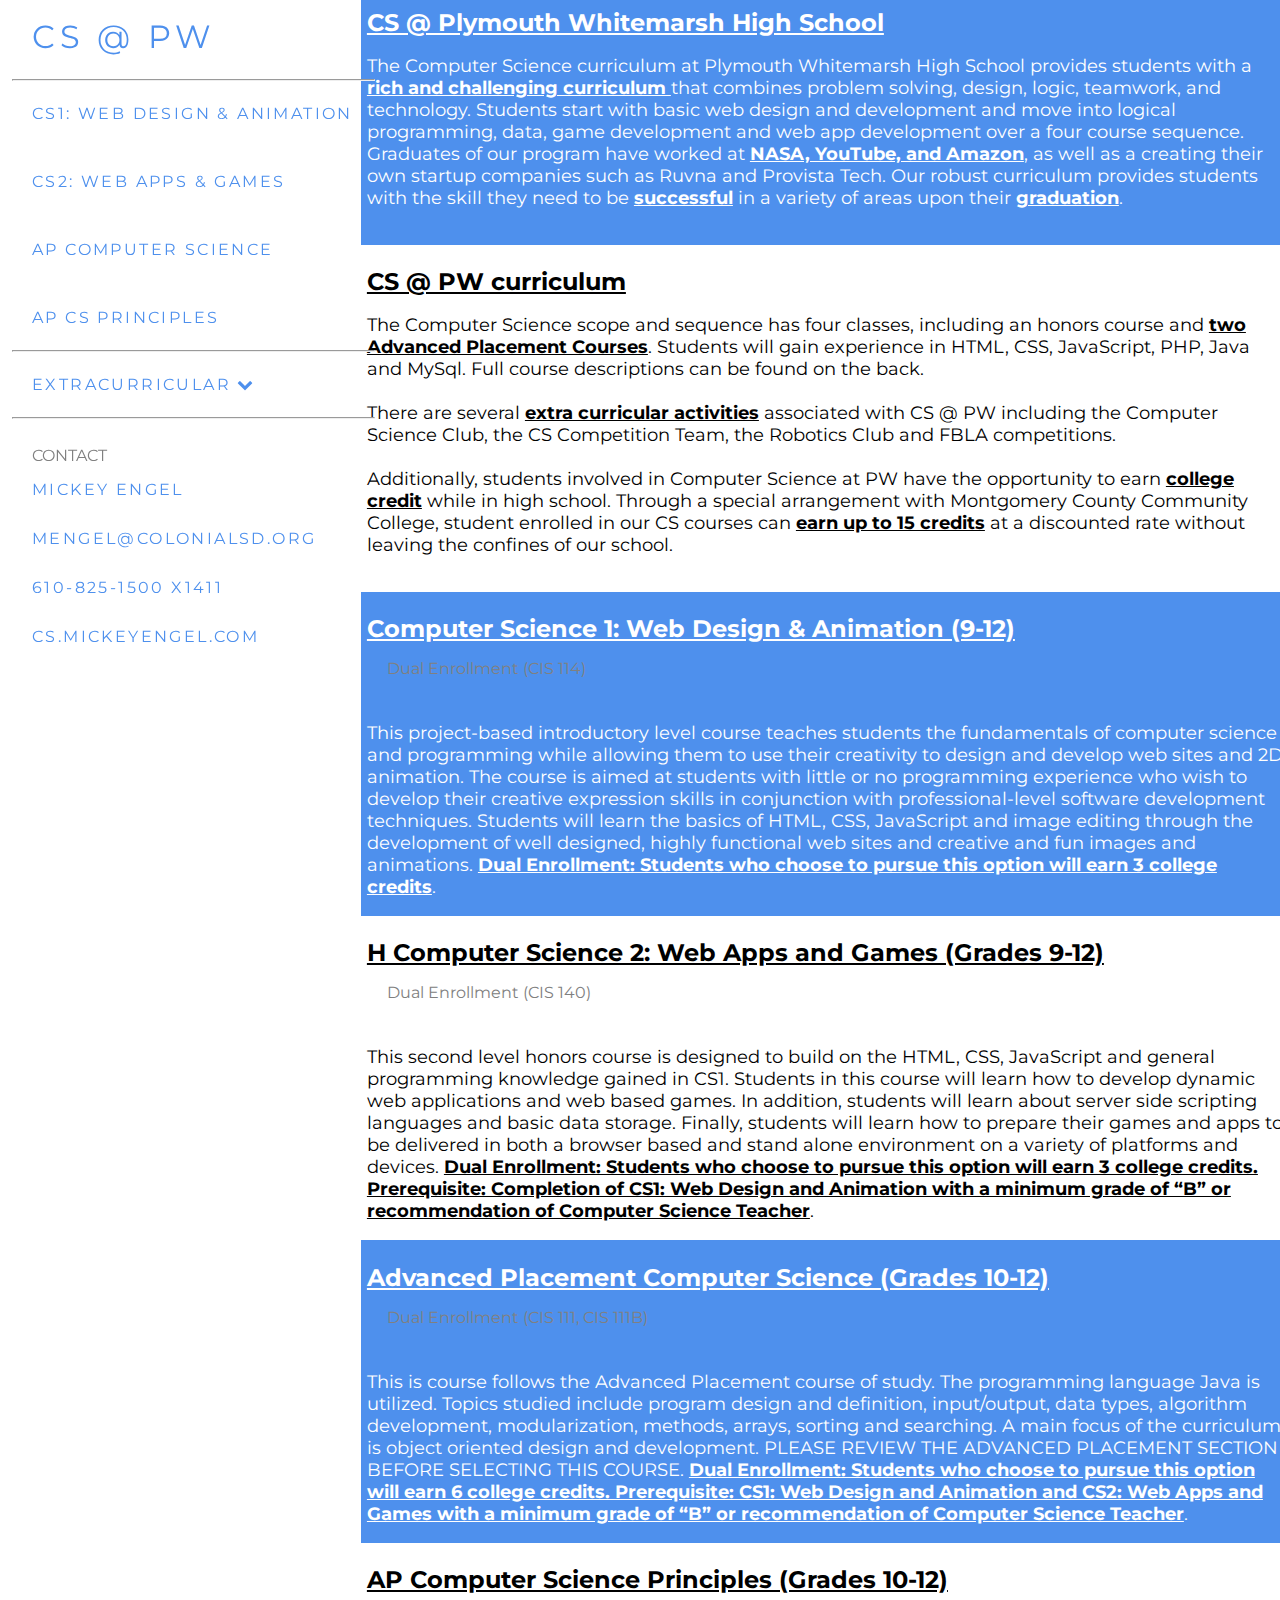
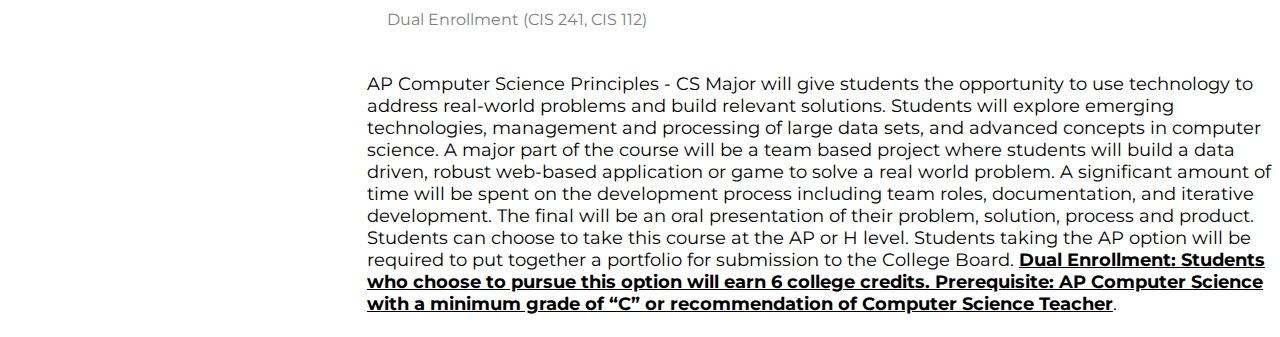
<file: index.html>
<!DOCTYPE html>
<html>
    <head>
        <link href="https://stackpath.bootstrapcdn.com/font-awesome/4.7.0/css/font-awesome.min.css" rel="stylesheet" integrity="sha384-wvfXpqpZZVQGK6TAh5PVlGOfQNHSoD2xbE+QkPxCAFlNEevoEH3Sl0sibVcOQVnN" crossorigin="anonymous">
        <link href="https://fonts.googleapis.com/css?family=Montserrat&display=swap" rel="stylesheet">
        <link href='./styles/style.css' rel='stylesheet' type='text/css' />
    </head>
    <body>

        <div class='body'>
            <header>
                <nav>
                    <a class='header-link' href='./index.html'>CS @ PW</a>
                    <hr/>
                    <a href='#cs1'>CS1: Web Design & Animation</a>
                    <br>
                    <a href='#cs2'>CS2: Web Apps & Games</a>
                    <br>
                    <a href='#apcs'>AP Computer Science</a>
                    <br>
                    <a href='#apcsp'>AP CS Principles</a>
                    <hr/>
                    <a onclick='openClubs()'>Extracurricular <span id='drop-icon'><i class="fa fa-chevron-down" aria-hidden="true"></i></span></a>
                    <div id='clubs'>
                    </div>
                </nav>
                <hr>
                <div><br>
                    <span class='lead'>CONTACT</span>
                    <a style='font-size: 16px;' href='#'>Mickey Engel</a>
                    <a style='font-size: 16px;' href='mailto://mengel@colonialsd.org'>mengel@colonialsd.org</a>
                    <a style='font-size: 16px;' href='#'>610-825-1500 x1411</a>
                    <a style='font-size: 16px;' href='http://cs.mickeyengel.com/'>cs.mickeyengel.com</a>
                </div>
            </header>
            <section>
                <section class='blue'>
                    <h1>CS @ Plymouth Whitemarsh High School</h1>
                    <div>
                        <p>The Computer Science curriculum at Plymouth Whitemarsh High School provides students with a <strong>rich and challenging curriculum </strong>that combines problem solving, design, logic, teamwork, and technology.  Students start with basic web design and development and move into logical programming, data, game development and web app development over a four course sequence.  Graduates of our program have worked at <strong>NASA, YouTube, and Amazon</strong>, as well as a creating their own startup companies such as Ruvna and Provista Tech.  Our robust curriculum provides students with the skill they need to be <strong>successful</strong> in a variety of areas upon their <strong>graduation</strong>.</p>
                    </div>
                    <br>
                </section>
                <section class='white'>
                    <h1>CS @ PW curriculum</h1>
                    <div>
                        <p>The Computer Science scope and sequence has four classes, including an honors course and <strong>two Advanced Placement Courses</strong>. Students will gain experience in HTML, CSS, JavaScript, PHP, Java and MySql.  Full course descriptions can be found on the back.  
                            <br><br>
                            There are several <strong>extra curricular activities</strong> associated with CS @ PW including the Computer Science Club, the CS Competition Team, the Robotics Club and FBLA competitions.
                            <br><br>
                            Additionally, students involved in Computer Science at PW have the opportunity to earn <strong>college credit</strong> while in high school.  Through a special arrangement with Montgomery County Community College, student enrolled in our CS courses can <strong>earn up to 15 credits</strong> at a discounted rate without leaving the confines of our school. </p>
                    </div>
                    <br>
                </section>
                <section class='blue'>
                    <h1 id='cs1'>Computer Science 1: Web Design & Animation (9-12)</h1>
                    <span class='lead'>Dual Enrollment (CIS 114)</span>
                    <br><br>
                    <div>
                            This project-based introductory level course teaches students the fundamentals of computer science and programming while allowing them to use their creativity to design and develop web sites and 2D animation.  The course is aimed at students with little or no programming experience who wish to develop their creative expression skills in conjunction with professional-level software development techniques.  Students will learn the basics of HTML, CSS, JavaScript and image editing through the development of well designed, highly functional web sites and creative and fun images and animations. <strong>Dual Enrollment: Students who choose to pursue this option will earn 3 college credits</strong>.
                    </div>
                    <br>
                </section>
                <section class='white'>
                    <h1 id='cs2'>H Computer Science 2: Web Apps and Games (Grades 9-12)</h1>
                    <span class='lead'>Dual Enrollment (CIS 140)</span>
                    <br><br>
                    <div>
                            This second level honors course is designed to build on the HTML, CSS, JavaScript and general programming knowledge gained in CS1.   Students in this course will learn how to develop dynamic web applications and web based games.  In addition, students will learn about server side scripting languages and basic data storage.  Finally, students will learn how to prepare their games and apps to be delivered in both a browser based and stand alone environment on a variety of platforms and devices. <strong>Dual Enrollment: Students who choose to pursue this option will earn 3 college credits. Prerequisite: Completion of CS1: Web Design and Animation with a minimum grade of “B” or recommendation of Computer Science Teacher</strong>.
                    </div>
                    <br>
                </section>
                <section class='blue'>
                    <h1 id='apcs'>Advanced Placement Computer Science (Grades 10-12)</h1>
                    <span class='lead'>Dual Enrollment (CIS 111, CIS 111B)</span>
                    <br><br>
                    <div>
                            This is course follows the Advanced Placement course of study.  The programming language Java is utilized.  Topics studied include program design and definition, input/output, data types, algorithm development, modularization, methods, arrays, sorting and searching.  A main focus of the curriculum is object oriented design and development.  PLEASE REVIEW THE ADVANCED PLACEMENT SECTION BEFORE SELECTING THIS COURSE. <strong>Dual Enrollment: Students who choose to pursue this option will earn 6 college credits. Prerequisite: CS1: Web Design and Animation and CS2: Web Apps and Games with a minimum grade of “B” or recommendation of Computer Science Teacher</strong>.
                    </div>
                    <br>
                </section>
                <section class='white'>
                    <h1 id='apcs'>AP Computer Science Principles (Grades 10-12)</h1>
                    <span class='lead'>Dual Enrollment (CIS 241, CIS 112)</span>
                    <br><br>
                    <div>
                            AP Computer Science Principles - CS Major will give students the opportunity to use technology to address real-world problems and build relevant solutions. Students will explore emerging technologies, management and processing of large data sets, and advanced concepts in computer science.  A major part of the course will be a team based project where students will build a data driven, robust web-based application or game to solve a real world problem.  A significant amount of time will be spent on the development process including team roles, documentation, and iterative development.  The final will be an oral presentation of their problem, solution, process and product. Students can choose to take this course at the AP or H level.  Students taking the AP option will be required to put together a portfolio for submission to the College Board. <strong>Dual Enrollment: Students who choose to pursue this option will earn 6 college credits. Prerequisite: AP Computer Science with a minimum grade of “C” or recommendation of Computer Science Teacher</strong>.
                    </div>
                </section>
            </section>
            
        </div>


    </body>
    <script src='./scripts/index.js'></script>
</html>
</file>
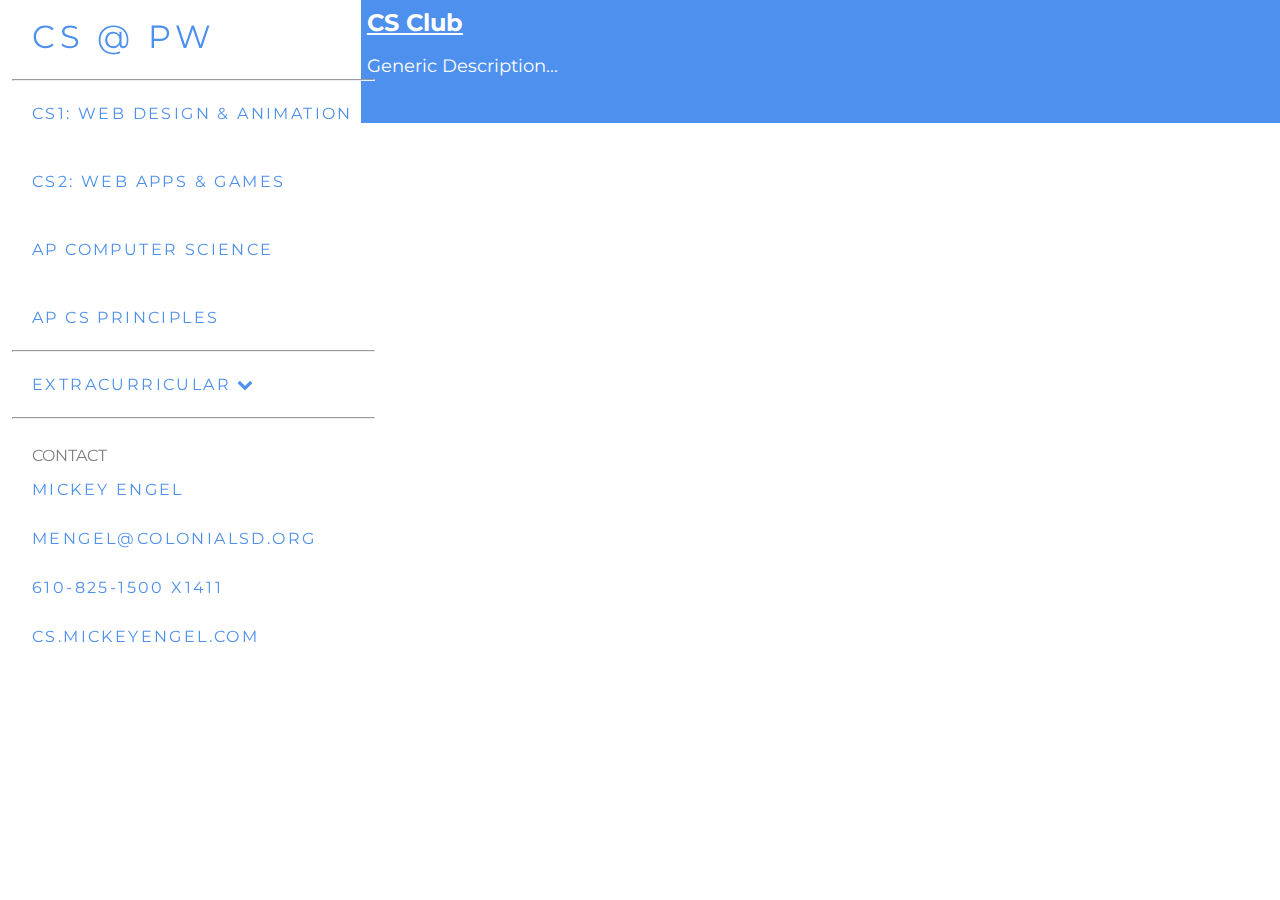
<file: pages/csclub.html>
<!DOCTYPE html>
<html>
    <head>
        <link href="https://stackpath.bootstrapcdn.com/font-awesome/4.7.0/css/font-awesome.min.css" rel="stylesheet" integrity="sha384-wvfXpqpZZVQGK6TAh5PVlGOfQNHSoD2xbE+QkPxCAFlNEevoEH3Sl0sibVcOQVnN" crossorigin="anonymous">
        <link href="https://fonts.googleapis.com/css?family=Montserrat&display=swap" rel="stylesheet">
        <link href='../styles/style.css' rel='stylesheet' type='text/css' />
    </head>
    <body>

        <div class='body'>
            <header>
                <nav>
                    <a class='header-link' href='../index.html'>CS @ PW</a>
                    <hr/>
                    <a href='#cs1'>CS1: Web Design & Animation</a>
                    <br>
                    <a href='#cs2'>CS2: Web Apps & Games</a>
                    <br>
                    <a href='#apcs'>AP Computer Science</a>
                    <br>
                    <a href='#apcsp'>AP CS Principles</a>
                    <hr/>
                    <a onclick='openClubsPages()'>Extracurricular <span id='drop-icon'><i class="fa fa-chevron-down" aria-hidden="true"></i></span></a>
                    <div id='clubs'>
                    </div>
                </nav>
                <hr>
                <div><br>
                    <span class='lead'>CONTACT</span>
                    <a style='font-size: 16px;' href='#'>Mickey Engel</a>
                    <a style='font-size: 16px;' href='mailto://mengel@colonialsd.org'>mengel@colonialsd.org</a>
                    <a style='font-size: 16px;' href='#'>610-825-1500 x1411</a>
                    <a style='font-size: 16px;' href='http://cs.mickeyengel.com/'>cs.mickeyengel.com</a>
                </div>
            </header>
            <section>
                <section class='blue'>
                    <h1>CS Club</h1>
                    <div>
                        <p>Generic Description...</p>
                    </div>
                    <br>
                </section>
        </div>


    </body>
    <script src='../scripts/index.js'></script>
</html>
</file>
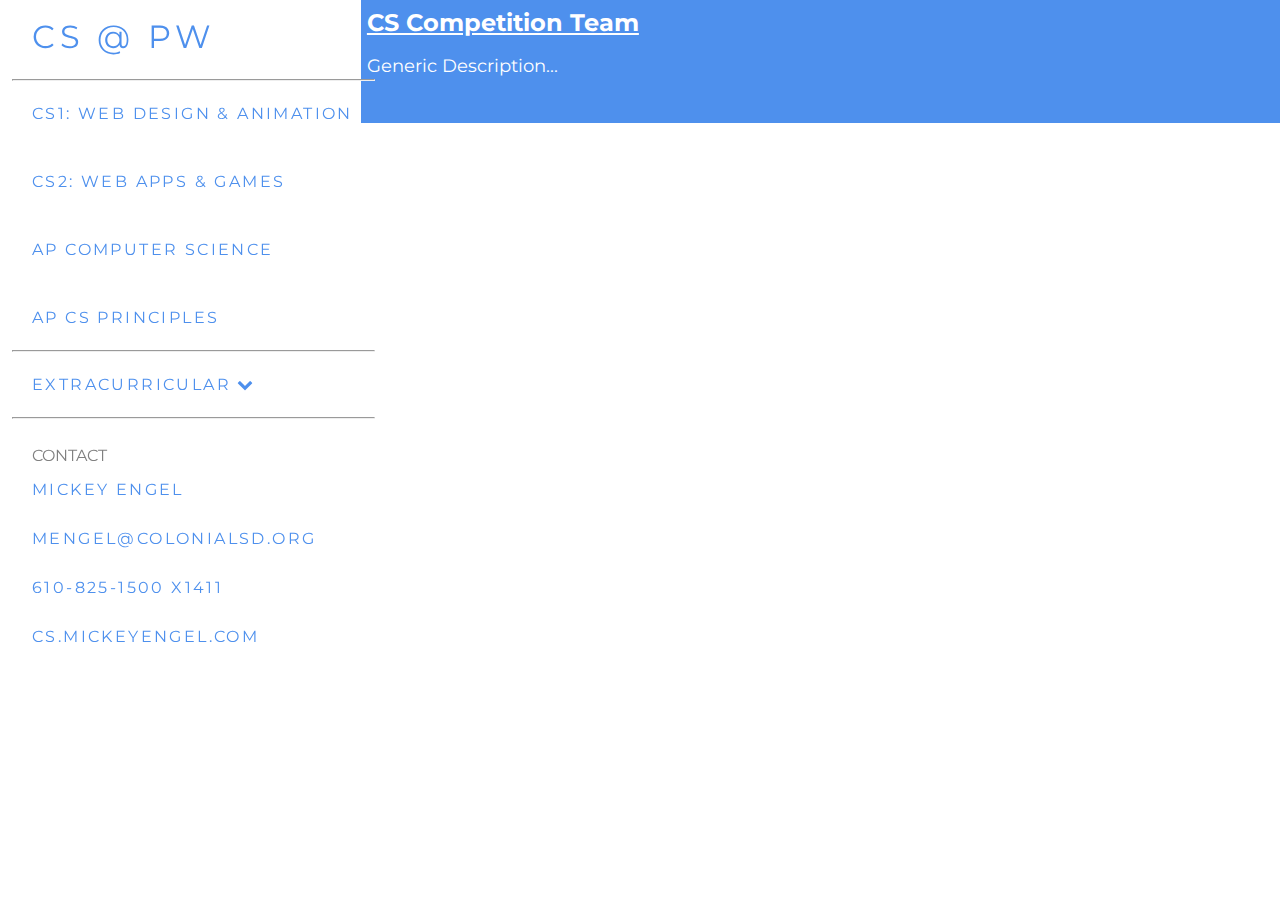
<file: pages/cscompteam.html>
<!DOCTYPE html>
<html>
    <head>
        <link href="https://stackpath.bootstrapcdn.com/font-awesome/4.7.0/css/font-awesome.min.css" rel="stylesheet" integrity="sha384-wvfXpqpZZVQGK6TAh5PVlGOfQNHSoD2xbE+QkPxCAFlNEevoEH3Sl0sibVcOQVnN" crossorigin="anonymous">
        <link href="https://fonts.googleapis.com/css?family=Montserrat&display=swap" rel="stylesheet">
        <link href='../styles/style.css' rel='stylesheet' type='text/css' />
    </head>
    <body>

        <div class='body'>
            <header>
                <nav>
                    <a class='header-link' href='../index.html'>CS @ PW</a>
                    <hr/>
                    <a href='#cs1'>CS1: Web Design & Animation</a>
                    <br>
                    <a href='#cs2'>CS2: Web Apps & Games</a>
                    <br>
                    <a href='#apcs'>AP Computer Science</a>
                    <br>
                    <a href='#apcsp'>AP CS Principles</a>
                    <hr/>
                    <a onclick='openClubsPages()'>Extracurricular <span id='drop-icon'><i class="fa fa-chevron-down" aria-hidden="true"></i></span></a>
                    <div id='clubs'>
                    </div>
                </nav>
                <hr>
                <div><br>
                    <span class='lead'>CONTACT</span>
                    <a style='font-size: 16px;' href='#'>Mickey Engel</a>
                    <a style='font-size: 16px;' href='mailto://mengel@colonialsd.org'>mengel@colonialsd.org</a>
                    <a style='font-size: 16px;' href='#'>610-825-1500 x1411</a>
                    <a style='font-size: 16px;' href='http://cs.mickeyengel.com/'>cs.mickeyengel.com</a>
                </div>
            </header>
            <section>
                <section class='blue'>
                    <h1>CS Competition Team</h1>
                    <div>
                        <p>Generic Description...</p>
                    </div>
                    <br>
                </section>
        </div>


    </body>
    <script src='../scripts/index.js'></script>
</html>
</file>
<file: styles/style.css>
body {
    margin: 0px;
}

nav a {
    color: #4e90ed;
    text-transform: uppercase;
    text-decoration: none;
    letter-spacing: 0.15em;
    display: inline-block;
    padding: 15px 20px;
    position: relative;
}
div a {
    color: #4e90ed;
    text-transform: uppercase;
    text-decoration: none;
    letter-spacing: 0.15em;
    display: block;
    padding: 15px 20px;
    position: relative;
    font-size: 16px;
}
nav a.header-link {
    color: #4e90ed;
    text-transform: uppercase;
    text-decoration: none;
    letter-spacing: 0.15em;
    display: inline-block;
    padding: 15px 20px;
    position: relative;
    font-size:32px;
}
a:after {    
    background: none repeat scroll 0 0 #4e90ed;
    bottom: 0;
    content: "";
    display: block;
    height: 2px;
    position: absolute;
    color: #4e90ed;
    transition: width 0.3s ease 0s, left 0.3s ease 0s;
    width: 0;
}
a:hover:after { 
    width: 100%; 
    left: 0; 
}

header {
    color: #4e90ed;
    padding:12px;
    font-family: 'Montserrat', sans-serif;
    float:left;
    position: fixed;
}
hr {
    width: 100%;
    color:#4e90ed;
}
section {
    font-family: 'Montserrat', sans-serif;
    margin-left:15%;
    padding:6px;
    margin-right:-10px;
    margin-top:-10px;
    font-size:18px;
}
h1 {
    text-decoration: underline;
    font-size:24px;
}

strong {
    text-decoration: underline;
}

span.lead {
    font-size: 16px;
    color: gray;
}

div span.lead {
    display:block;
    margin-left: 20px;
}

.blue {
    background-color: #4e90ed;
    color:white;
}

.white {
    background-color: white;
}
</file>
